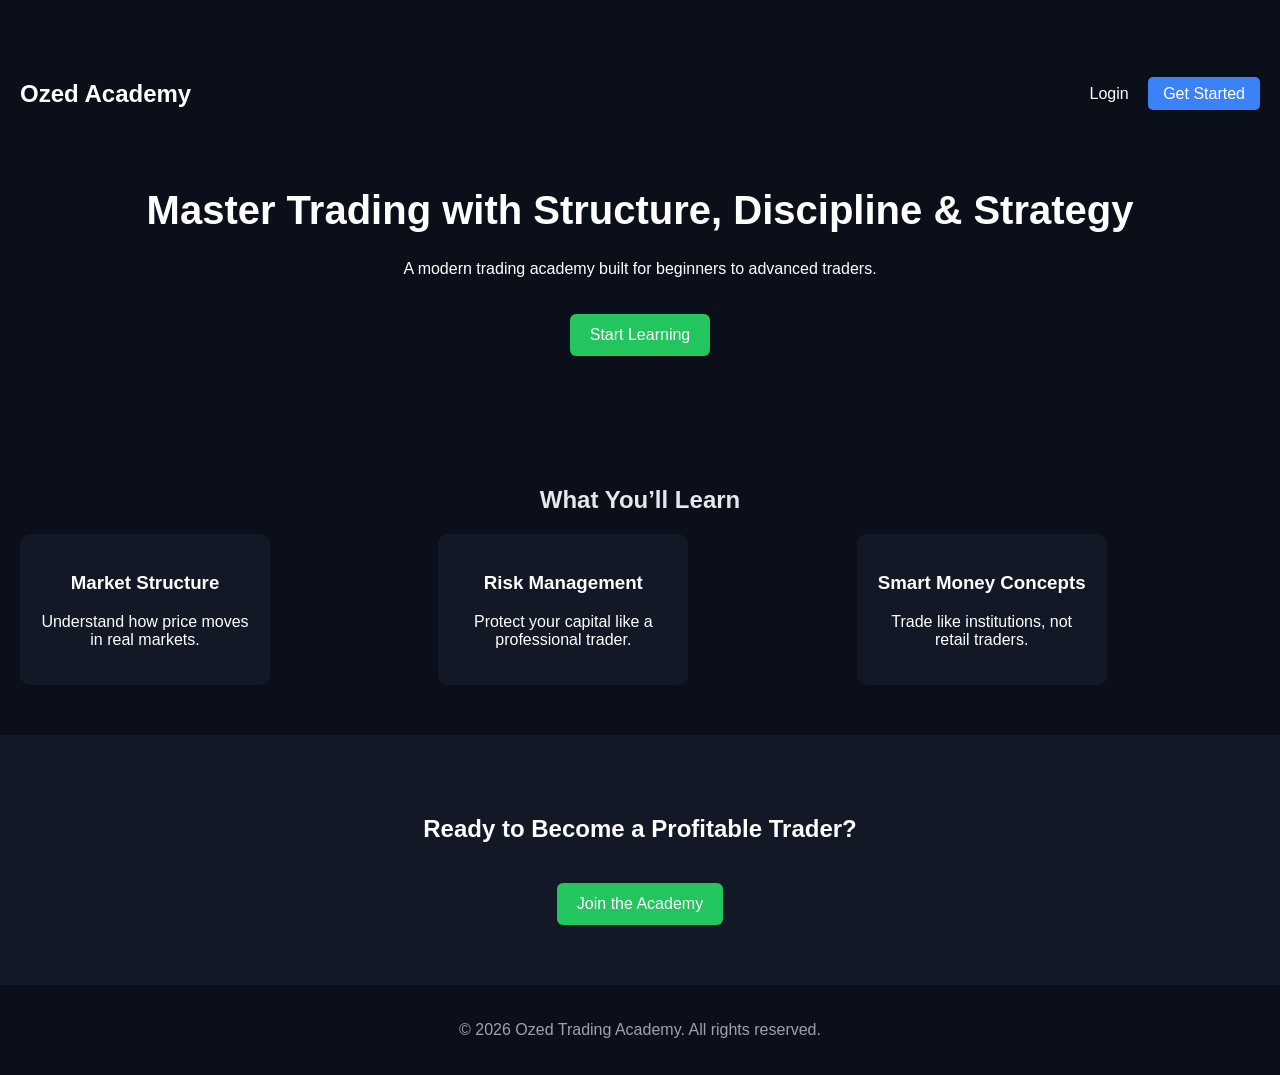
<file: index.html>
<!DOCTYPE html>
<html lang="en">
<head>
  <meta charset="UTF-8">
  <title>Ozed Trading Academy</title>
  <link rel="stylesheet" href="css/styles.css">
</head>

<body>

<!-- HERO SECTION -->
<header class="hero">

  <nav class="nav">
    <h2>Ozed Academy</h2>
    <div>
      <a href="dashboard.html">Login</a>
      <a href="signup.html" class="btn">Get Started</a>
    </div>
  </nav>

  <div class="hero-content">
    <h1>Master Trading with Structure, Discipline & Strategy</h1>
    <p>A modern trading academy built for beginners to advanced traders.</p>
    <a href="dashboard.html" class="cta">Start Learning</a>
  </div>

</header>

<!-- FEATURES -->
<section class="section">

  <h2>What You’ll Learn</h2>

  <div class="grid">

    <div class="card">
      <h3>Market Structure</h3>
      <p>Understand how price moves in real markets.</p>
    </div>

    <div class="card">
      <h3>Risk Management</h3>
      <p>Protect your capital like a professional trader.</p>
    </div>

    <div class="card">
      <h3>Smart Money Concepts</h3>
      <p>Trade like institutions, not retail traders.</p>
    </div>

  </div>

</section>

<!-- CTA -->
<section class="cta-section">
  <h2>Ready to Become a Profitable Trader?</h2>
  <a href="dashboard.html" class="cta">Join the Academy</a>
</section>

<!-- FOOTER -->
<footer>
  <p>© 2026 Ozed Trading Academy. All rights reserved.</p>
</footer>

</body>
</html>
</file>
<file: css/styles.css>
body {
  margin: 0;
  font-family: 'Inter', sans-serif;
  background: #0B0F19;
  color: #E5E7EB;
}

.layout {
  display: flex;
}

.sidebar {
  width: 220px;
  background: #121826;
  padding: 20px;
  height: 100vh;
}

.sidebar h2 {
  margin-bottom: 20px;
}

.sidebar a {
  display: block;
  color: #9CA3AF;
  margin: 10px 0;
  text-decoration: none;
}

.sidebar a:hover {
  color: #fff;
}

.main {
  flex: 1;
  padding: 20px;
}

.topbar {
  display: flex;
  justify-content: space-between;
  align-items: center;
}

.cards {
  display: flex;
  gap: 20px;
  margin-top: 20px;
}

.card {
  background: #121826;
  padding: 20px;
  border-radius: 10px;
  flex: 1;
}

.progress-bar {
  height: 8px;
  background: #1F2937;
  border-radius: 5px;
}

.progress-fill {
  height: 8px;
  background: #22C55E;
  border-radius: 5px;
}

.modules {
  margin-top: 40px;
}

.module-grid {
  display: flex;
  gap: 20px;
}

.module-card {
  background: #121826;
  padding: 20px;
  border-radius: 10px;
  width: 200px;
}

.module-card button {
  margin-top: 10px;
  padding: 8px;
  background: #3B82F6;
  border: none;
  color: white;
  cursor: pointer;
}

.module-card.locked {
  opacity: 0.5;
}
/* HERO */
.hero {
  background: #0B0F19;
  padding: 60px 20px;
  color: white;
}

.nav {
  display: flex;
  justify-content: space-between;
  align-items: center;
}

.nav a {
  color: white;
  margin-left: 15px;
  text-decoration: none;
}

.btn {
  background: #3B82F6;
  padding: 8px 15px;
  border-radius: 5px;
}

/* HERO CONTENT */
.hero-content {
  text-align: center;
  margin-top: 60px;
}

.hero-content h1 {
  font-size: 40px;
}

.cta {
  display: inline-block;
  margin-top: 20px;
  background: #22C55E;
  padding: 12px 20px;
  color: white;
  text-decoration: none;
  border-radius: 6px;
}

/* SECTIONS */
.section {
  padding: 50px 20px;
  text-align: center;
}

.grid {
  display: flex;
  gap: 20px;
  justify-content: center;
  margin-top: 20px;
}

.card {
  background: #121826;
  padding: 20px;
  border-radius: 10px;
  width: 250px;
  color: white;
}

/* CTA SECTION */
.cta-section {
  text-align: center;
  padding: 60px 20px;
  background: #121826;
  color: white;
}

/* FOOTER */
footer {
  text-align: center;
  padding: 20px;
  background: #0B0F19;
  color: #9CA3AF;
}
/* MODULE PAGE */
.page {
  padding: 40px;
  color: white;
}

.page-title {
  font-size: 32px;
}

.subtitle {
  color: #9CA3AF;
  margin-bottom: 30px;
}

.module-grid {
  display: grid;
  grid-template-columns: repeat(auto-fit, minmax(250px, 1fr));
  gap: 20px;
}

/* MODULE CARD */
.module-card {
  background: #121826;
  padding: 20px;
  border-radius: 10px;
  color: white;
  transition: 0.3s;
}

.module-card:hover {
  transform: translateY(-5px);
}

.module-card ul {
  padding-left: 18px;
  color: #9CA3AF;
}

/* BUTTON */
.btn-green {
  display: inline-block;
  margin-top: 15px;
  background: #22C55E;
  padding: 10px 15px;
  color: white;
  text-decoration: none;
  border-radius: 6px;
}

/* LOCKED MODULE */
.locked {
  opacity: 0.5;
}

.locked button {
  margin-top: 15px;
  padding: 10px;
  background: gray;
  border: none;
  color: white;
  border-radius: 6px;
}
/* LESSON PAGE LAYOUT */
.lesson-layout {
  display: flex;
  height: 100vh;
  color: white;
}

/* SIDEBAR */
.lesson-sidebar {
  width: 250px;
  background: #121826;
  padding: 20px;
}

.lesson-sidebar ul {
  list-style: none;
  padding: 0;
}

.lesson-sidebar li {
  padding: 10px;
  margin-bottom: 5px;
  cursor: pointer;
  color: #9CA3AF;
}

.lesson-sidebar li.active {
  background: #3B82F6;
  color: white;
  border-radius: 5px;
}

/* CONTENT */
.lesson-content {
  flex: 1;
  padding: 30px;
  background: #0B0F19;
}

.video-box {
  margin-bottom: 20px;
}

.lesson-text {
  background: #121826;
  padding: 20px;
  border-radius: 10px;
}

/* ACTION BUTTONS */
.lesson-actions {
  margin-top: 20px;
  display: flex;
  gap: 10px;
}

.btn-green {
  background: #22C55E;
  padding: 10px;
  border: none;
  color: white;
  border-radius: 6px;
}

.btn-blue {
  background: #3B82F6;
  padding: 10px;
  border: none;
  color: white;
  border-radius: 6px;
}

.btn-gray {
  background: #374151;
  padding: 10px;
  border: none;
  color: white;
  border-radius: 6px;
}
* {
  box-sizing: border-box;
}

body {
  margin: 0;
  font-family: Arial, sans-serif;
  overflow-x: hidden;
}

/* GLOBAL RESPONSIVE CONTAINER */
.container {
  width: 100%;
  max-width: 1200px;
  margin: auto;
  padding: 15px;
}

/* FORCE RESPONSIVE GRID BEHAVIOR */
.module-grid,
.cards,
.grid {
  display: grid;
  grid-template-columns: repeat(auto-fit, minmax(250px, 1fr));
  gap: 15px;
}

/* MOBILE FIX */
@media (max-width: 768px) {
  .lesson-layout {
    flex-direction: column !important;
  }

  .lesson-sidebar {
    width: 100% !important;
  }

  iframe {
    height: 220px !important;
  }
}
/* =========================
   GLOBAL APP LAYOUT
========================= */

.app-layout {
  display: flex;
  min-height: 100vh;
}

/* SIDEBAR (GLOBAL) */
.sidebar {
  width: 240px;
  background: #121826;
  padding: 20px;
  color: white;
}

/* MAIN AREA */
.main {
  flex: 1;
  background: #0B0F19;
  padding: 20px;
}

/* TOPBAR */
.topbar {
  display: flex;
  justify-content: space-between;
  align-items: center;
  margin-bottom: 20px;
  color: white;
}

/* NAV LINKS */
.sidebar a {
  display: block;
  padding: 10px;
  color: #9CA3AF;
  text-decoration: none;
  border-radius: 6px;
  margin-bottom: 5px;
}

.sidebar a:hover {
  background: #1F2937;
  color: white;
}

/* ACTIVE STATE */
.sidebar a.active {
  background: #3B82F6;
  color: white;
}
/* LESSON LAYOUT */
.lesson-layout {
  display: flex;
  gap: 20px;
}

/* LESSON SIDEBAR */
.lesson-sidebar {
  width: 250px;
  background: #121826;
  padding: 15px;
  border-radius: 10px;
}

.lesson-sidebar ul {
  list-style: none;
  padding: 0;
}

.lesson-sidebar li {
  padding: 10px;
  color: #9CA3AF;
  cursor: pointer;
}

.lesson-sidebar li.active {
  background: #3B82F6;
  color: white;
  border-radius: 5px;
}

/* CONTENT */
.lesson-content {
  flex: 1;
}

/* VIDEO */
.video-box {
  margin-bottom: 20px;
}

/* TEXT */
.lesson-text {
  background: #121826;
  padding: 20px;
  border-radius: 10px;
}

/* BUTTONS */
.lesson-actions {
  margin-top: 20px;
  display: flex;
  gap: 10px;
}
@media (max-width: 768px) {

  .lesson-layout {
    flex-direction: column;
  }

  .lesson-sidebar {
    width: 100%;
  }

  iframe {
    height: 220px;
  }

  .lesson-actions {
    flex-direction: column;
  }

  .lesson-actions button {
    width: 100%;
  }
}
.module-card.locked {
  opacity: 0.5;
  pointer-events: none;
}
</file>
